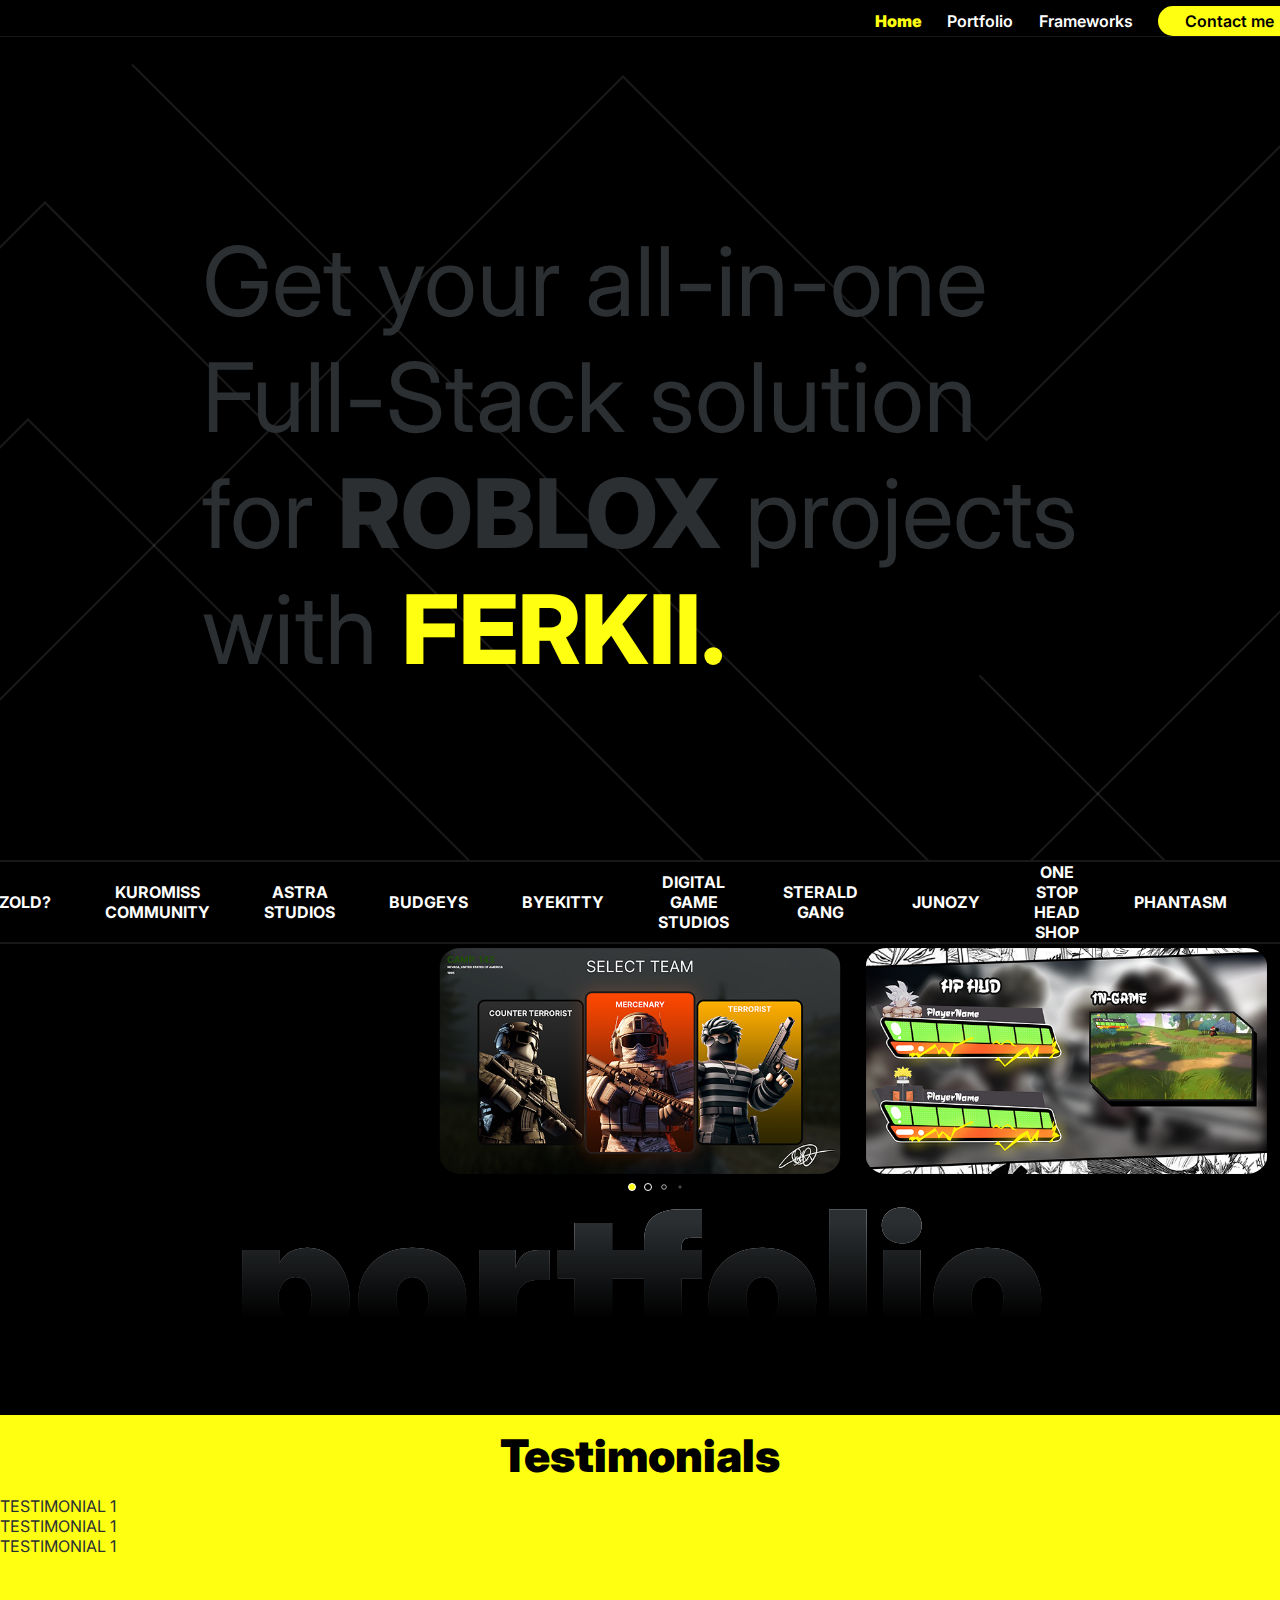
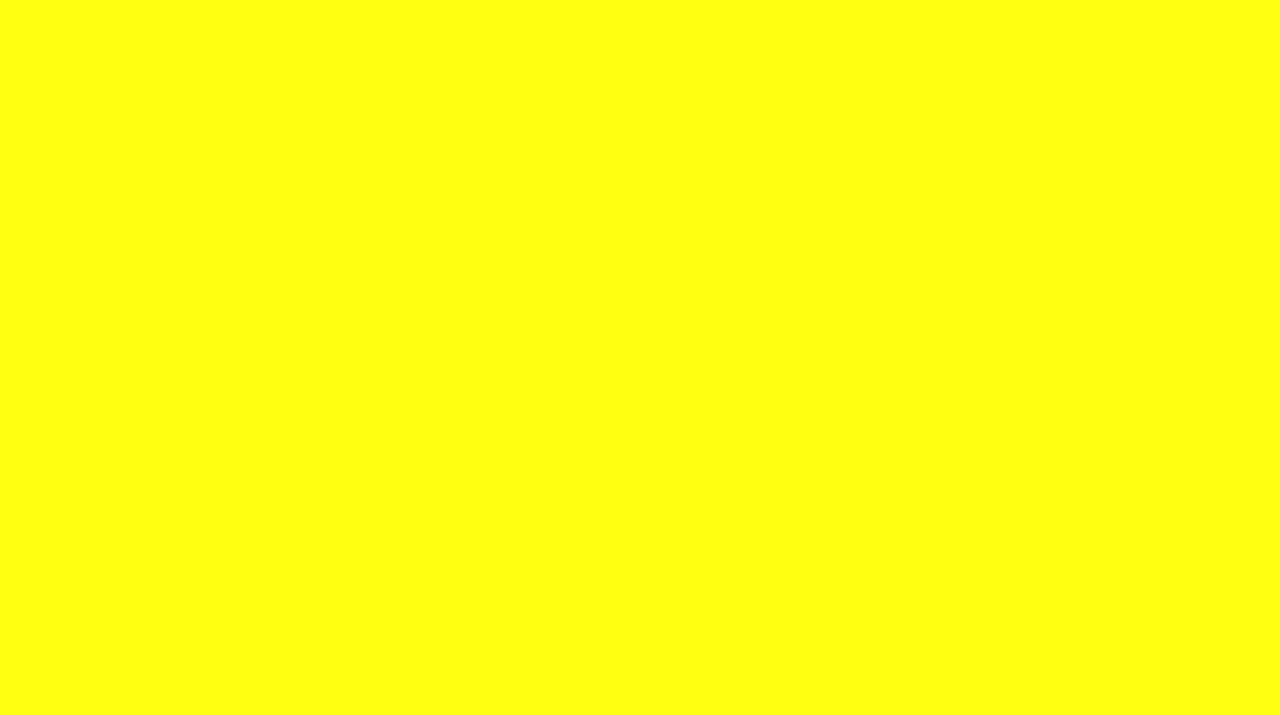
<file: index.html>
<!DOCTYPE html>
<html lang="en">
<head>
    <meta charset="UTF-8">
    <meta name="viewport" content="width=device-width, initial-scale=1.0">
    <meta http-equiv='cache-control' content='no-cache'> 
    <meta http-equiv='expires' content='0'> 
    <meta http-equiv='pragma' content='no-cache'>
    <title>Ferkii</title>
    <link rel="stylesheet" href="./src/Styles/style.css">
    <link rel="icon" href="./src/images/Logo-Alt.png" type="image/x-icon">
    <link rel="stylesheet" href="src/Styles/swiper-bundle.min.css"/>
    <script src="src/js/swiper-bundle.min.js"></script>
</head>
<body>
  
    <section class="nav-bar">
        <img class="Nav-Logo" src="./src/images/Logo.png" alt="">
        <p class="Nav-Home">Home</p>
        <a class="Nav-Portfolio" href="./portfolio">Portfolio</a>
        <p class="Nav-Frameworks">Frameworks</p>
        <p class="Nav-Contact">Contact me</p>
    </section>

    <section class="Home_Section">
        <h1 class="HomeIntroduction">Get your all-in-one Full-Stack solution for <span class="Rbx"">ROBLOX</span> projects with <span class="Frk">FERKII.</span></h1>
            <img class="FerkiiImg" src="./src/images/Ferkii_Pose1.png">
            <div class="HomeFerkiiBg"></div>
    </section>

    <div class="Developers">Worked with Developers as. <span class="Yellow">You are in <span class="Frk">GOOD</span> hands</span> </div>
    <section class="Brands_Section">
        <div class="Brand">ZOLD?</div>
        <div class="Brand">KUROMISS COMMUNITY</div>
        <div class="Brand">ASTRA STUDIOS</div>
        <div class="Brand">BUDGEYS</div>
        <div class="Brand">BYEKITTY</div>
        <div class="Brand">DIGITAL GAME STUDIOS</div>
        <div class="Brand">STERALD GANG</div>
        <div class="Brand">JUNOZY</div>
        <div class="Brand">ONE STOP HEAD SHOP</div>
        <div class="Brand">PHANTASM</div>
    </section>

    <section class="Portfolio_Section">
        <!-- Slider main container -->
<div class="swiper">
    <!-- Additional required wrapper -->
    <div class="swiper-wrapper">
      <!-- Slides -->
      <div class="swiper-slide">
        <img class="Pslider" src="./src/images/PortfolioPreview/Player SelectionC@0,33x.png" alt="">
      </div>
      <div class="swiper-slide">
        <img class="Pslider" src="./src/images/PortfolioPreview/HP HUDC@0,33x.png" alt="">
      </div>
      <div class="swiper-slide">
        <img class="Pslider" src="./src/images/PortfolioPreview/Start screenC@0,33x.png" alt="">
      </div>
      <div class="swiper-slide">
        <img class="Pslider" src="./src/images/PortfolioPreview/LobbyC@0,33x.png" alt="">
      </div>
      <div class="swiper-slide">
        <img class="Pslider" src="./src/images/PortfolioPreview/ComponentsC@0,33x.png" alt="">
      </div>
      <div class="swiper-slide">
        <img class="Pslider" src="./src/images/PortfolioPreview/LovelyHeadC3@0,33x.png" alt="">
      </div>
      <div class="swiper-slide">
        <img class="Pslider" src="./src/images/PortfolioPreview/Pets1@0,33x.png" alt="">
      </div>
      <div class="swiper-slide">
        <img class="Pslider" src="./src/images/PortfolioPreview/Pets2@0,33x.png" alt="">
      </div>
      <div class="swiper-slide">
        <img class="Pslider" src="./src/images/PortfolioPreview/Pets3@0,33x.png" alt="">
      </div>
      <div class="swiper-slide">
        <img class="Pslider" src="./src/images/PortfolioPreview/Pets4@0,33x.png" alt="">
      </div>
      <div class="swiper-slide">
        <img class="Pslider" src="./src/images/PortfolioPreview/ThumnailKaiden.png" alt="">
      </div>
      <div class="swiper-slide">
        <img class="Pslider" src="./src/images/PortfolioPreview/ThumbnailKaiden2.png" alt="">
      </div>
      <div class="swiper-slide">
        <img class="Pslider" src="./src/images/PortfolioPreview/P2.png" alt="">
      </div>
      <div class="swiper-slide">
        <img class="Pslider" src="./src/images/PortfolioPreview/FPSConcept1.png" alt="">
      </div>
      <div class="swiper-slide">
        <img class="Pslider" src="./src/images/PortfolioPreview/FPSConcept2.png" alt="">
      </div>
      ...
    </div>
    <!-- If we need pagination -->
    <div class="swiper-pagination"></div>
  
    <!-- If we need navigation buttons -->
    <div class="swiper-button-prev"></div>
    <div class="swiper-button-next"></div>
  
    <!-- If we need scrollbar -->
    <div class="swiper-scrollbar"></div>
  </div>
        <a class="Portfolio_btn" href="./portfolio" >portfolio</a>
    </section>

    <section class="plans">
            <div class="PlansDiv1">
                <div class="Pd1T">48h</div>
                <h3 class="Pd1h3">Lightning speed delivery</h3>
                <div class="Pd1p">Make your request, and you'll have it done fast as possible in the workings days.</div>
            </div>
            <div class="PlansDiv2">
                <div class="Pd2T">Unlimited Revisions</div>
                <h3 class="Pd2h3">Review designs, Scripts or 3D Models and ask for revisions</h3>
                <div class="Pd2p">Request for revisions for your commission and we will work on
                    them one at a time until you are 100% satisfied. (Only applicable to long-term projects)</div>
            </div>
            <div class="PlansDiv3">
                <div class="Pd3T">Offerts</div>
                <h3 class="Pd3h3">Get commissioned at a
                    fraction of the cost</h3>
                <div class="Pd3p">Say goodbye to costly traditional freelancers.
                    Get all your commission needs covered for a
                    good price.</div>
                <div class="Card">
                    <div class="CI"><img src="./src/images/Logo.png" alt=""></div>
                    <div class="CA">$80</div>
                    <div class="CB">$130</div>
                </div>
            </div>
            <div class="PlansDiv4">
                <div class="Pd3T">Contact</div>
                <h3 class="Pd3h3">Connect directly with
                    with me</h3>
                <div class="Pd3p">Forget intermediaries, you and your
                    team will directly collaborate with
                    me to get progress updates quickly.</div>
                <div class="Chatbox">
                    <div class="Chat1">Morning, Ferkii. are you able to make ugc
                        that is related to my game?</div>
                        <p class="C1T">3m Ago</p>
                    <div class="Chat2">Good morning!. Yes, sure. Can you explain me
                        exactly what do you need?</div>
                        <p class="C2T">now</p>
                </div>
            </div>            
    </section>

    <section class="Testimonials_Section" id="Testimonials">
        <h3 class="TestimonalHeader">Testimonials</h3>
        <img class="Quote1" src="./src/images/Quote.png" alt="">
        <img class="Quote2" src="./src/images/Quote.png" alt="">
        <img class="Quote3" src="./src/images/Quote.png" alt="">
        <svg class="ProfileImg1" width="48" height="48" viewBox="0 0 1000 1000" xmlns="http://www.w3.org/2000/svg"><path d="M 500 0C 224 0 0 224 0 500C 0 776 224 1000 500 1000C 776 1000 1000 776 1000 500C 1000 224 776 0 500 0C 500 0 500 0 500 0 M 503 104C 639 105 749 216 749 352C 749 489 638 600 501 600C 364 600 253 489 253 352C 253 215 364 104 501 104C 502 104 502 104 503 104C 503 104 503 104 503 104M 303 352C 303 461 392 550 501 550C 610 550 699 461 699 352C 699 243 610 154 501 154C 392 154 303 243 303 352C 303 352 303 352 303 352M 354 600C 355 600 357 601 358 601C 454 626 451 624 501 624C 550 624 549 626 648 601C 650 600 652 600 654 600C 707 600 747 605 779 624C 811 643 833 673 853 714C 858 722 857 732 851 740C 752 879 614 927 500 925C 359 926 223 853 152 744C 147 736 147 727 151 719C 171 678 192 647 224 627C 256 607 295 600 347 600C 348 600 348 600 349 600C 349 600 349 600 349 600C 350 600 352 600 354 600C 354 600 354 600 354 600M 501 674C 452 674 443 674 347 650C 300 650 271 657 251 669C 232 681 218 699 202 728C 265 815 382 876 500 875C 500 875 500 875 500 875C 597 877 712 839 801 723C 786 694 772 678 754 667C 734 656 705 650 657 650C 561 674 549 674 501 674C 501 674 501 674 501 674"/></svg>
        <p class="user">Thegamedevy</p>
        <p class="Coment">Very much worth the money!</p>
        <p class="Stars">5.0⭐ 08/05/2024</p>        
        <svg class="ProfileImg2" width="48" height="48" viewBox="0 0 1000 1000" xmlns="http://www.w3.org/2000/svg"><path d="M 500 0C 224 0 0 224 0 500C 0 776 224 1000 500 1000C 776 1000 1000 776 1000 500C 1000 224 776 0 500 0C 500 0 500 0 500 0 M 503 104C 639 105 749 216 749 352C 749 489 638 600 501 600C 364 600 253 489 253 352C 253 215 364 104 501 104C 502 104 502 104 503 104C 503 104 503 104 503 104M 303 352C 303 461 392 550 501 550C 610 550 699 461 699 352C 699 243 610 154 501 154C 392 154 303 243 303 352C 303 352 303 352 303 352M 354 600C 355 600 357 601 358 601C 454 626 451 624 501 624C 550 624 549 626 648 601C 650 600 652 600 654 600C 707 600 747 605 779 624C 811 643 833 673 853 714C 858 722 857 732 851 740C 752 879 614 927 500 925C 359 926 223 853 152 744C 147 736 147 727 151 719C 171 678 192 647 224 627C 256 607 295 600 347 600C 348 600 348 600 349 600C 349 600 349 600 349 600C 350 600 352 600 354 600C 354 600 354 600 354 600M 501 674C 452 674 443 674 347 650C 300 650 271 657 251 669C 232 681 218 699 202 728C 265 815 382 876 500 875C 500 875 500 875 500 875C 597 877 712 839 801 723C 786 694 772 678 754 667C 734 656 705 650 657 650C 561 674 549 674 501 674C 501 674 501 674 501 674"/></svg>
        <p class="user2">NotBudge</p>
        <p class="Coment2">Thanks you so much! I will use again soon for more pants and shirts if this goes well.</p>
        <p class="Stars2">5.0⭐ 08/15/2024</p>
        <svg class="ProfileImg3" width="48" height="48" viewBox="0 0 1000 1000" xmlns="http://www.w3.org/2000/svg"><path d="M 500 0C 224 0 0 224 0 500C 0 776 224 1000 500 1000C 776 1000 1000 776 1000 500C 1000 224 776 0 500 0C 500 0 500 0 500 0 M 503 104C 639 105 749 216 749 352C 749 489 638 600 501 600C 364 600 253 489 253 352C 253 215 364 104 501 104C 502 104 502 104 503 104C 503 104 503 104 503 104M 303 352C 303 461 392 550 501 550C 610 550 699 461 699 352C 699 243 610 154 501 154C 392 154 303 243 303 352C 303 352 303 352 303 352M 354 600C 355 600 357 601 358 601C 454 626 451 624 501 624C 550 624 549 626 648 601C 650 600 652 600 654 600C 707 600 747 605 779 624C 811 643 833 673 853 714C 858 722 857 732 851 740C 752 879 614 927 500 925C 359 926 223 853 152 744C 147 736 147 727 151 719C 171 678 192 647 224 627C 256 607 295 600 347 600C 348 600 348 600 349 600C 349 600 349 600 349 600C 350 600 352 600 354 600C 354 600 354 600 354 600M 501 674C 452 674 443 674 347 650C 300 650 271 657 251 669C 232 681 218 699 202 728C 265 815 382 876 500 875C 500 875 500 875 500 875C 597 877 712 839 801 723C 786 694 772 678 754 667C 734 656 705 650 657 650C 561 674 549 674 501 674C 501 674 501 674 501 674"/></svg>
        <p class="user3">StarPixelStudioz</p>
        <p class="Coment3">Fantastic! These are seriously amazing! Thank you so much! I'm looking through the files now.  I appreciate the note about the modifiable textures .psd files as well. I'll be in touch!.</p>
        <p class="Stars3">5.0⭐ 08/26/2024</p>
    </section>

    <section class="Testimonials_Mobile">
      <h3 class="TestimonalHeader">Testimonials</h3>
      <div class="Testiomnial1mbl">TESTIMONIAL 1</div>
      <div class="Testiomnial1mbl">TESTIMONIAL 1</div>
      <div class="Testiomnial1mbl">TESTIMONIAL 1</div>
    </section>

    <script src="./src/js/swiper.js"></script>
</body>
</html>
</file>
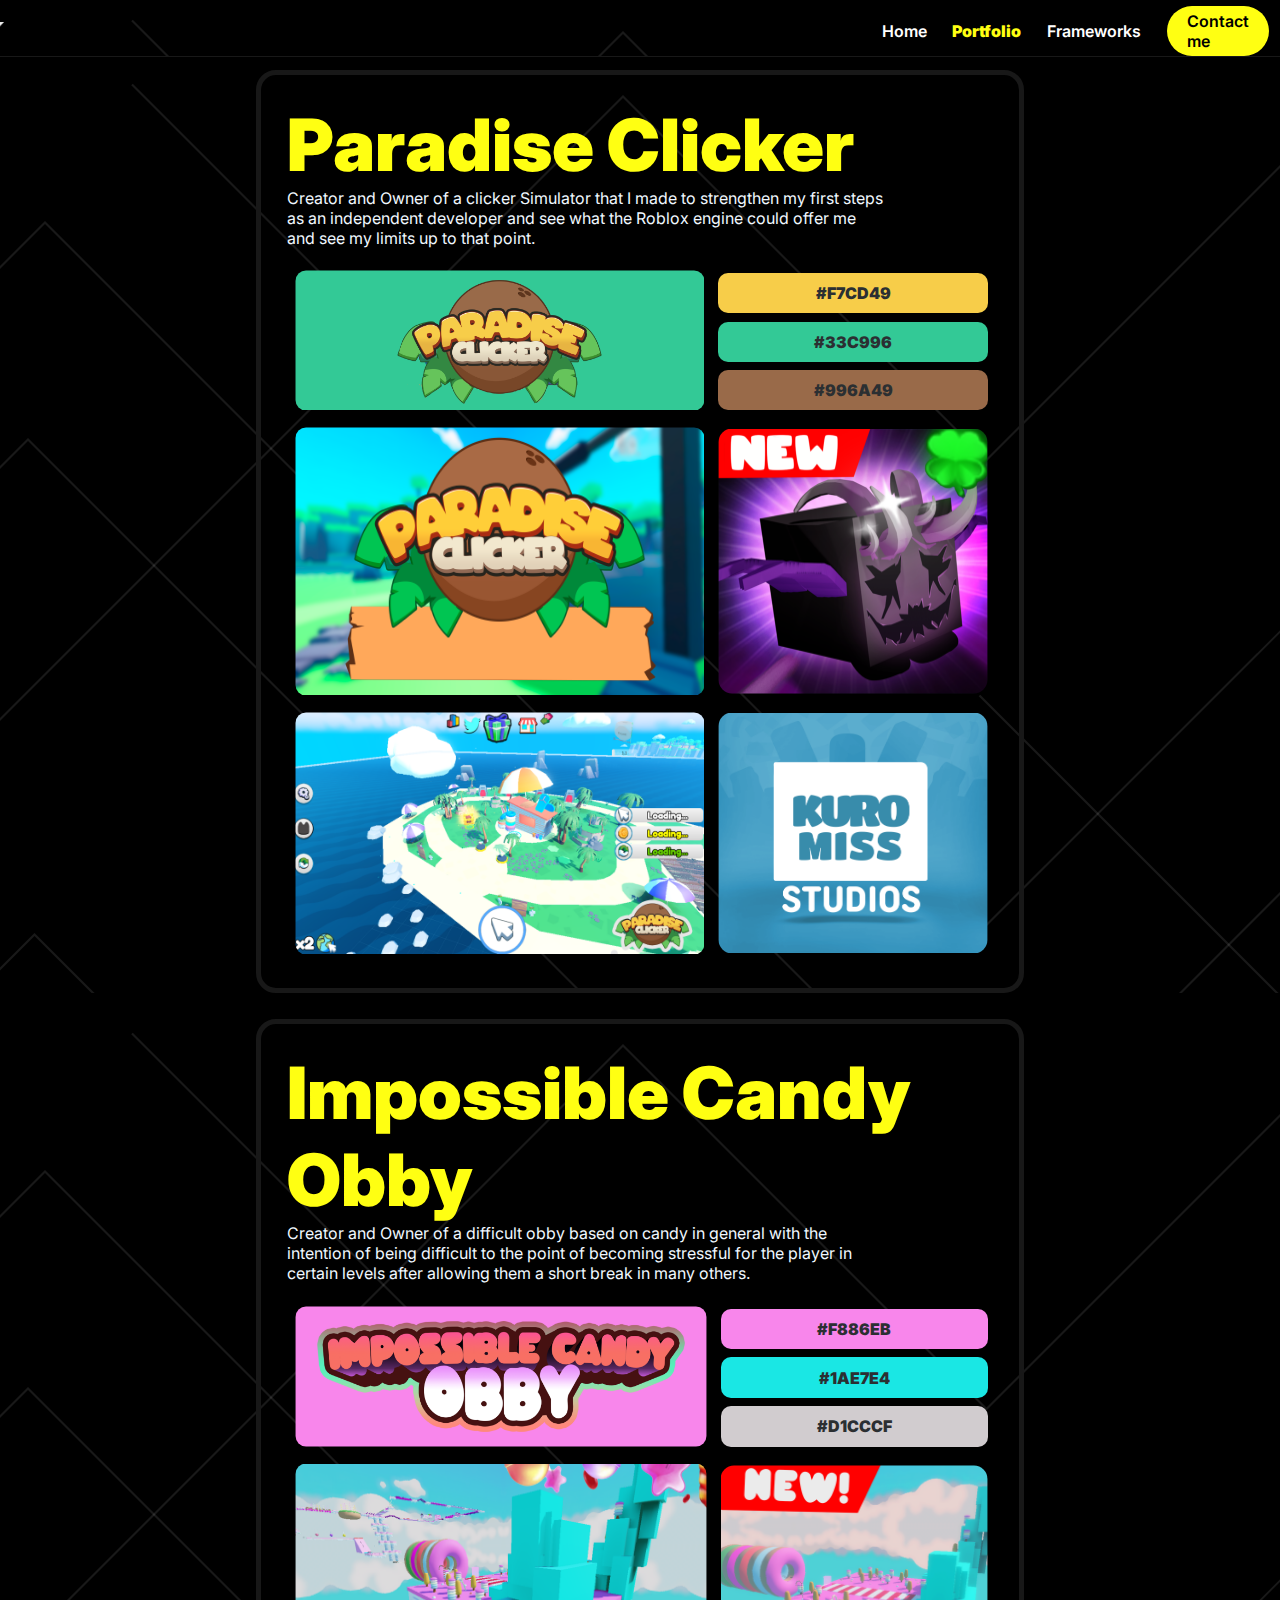
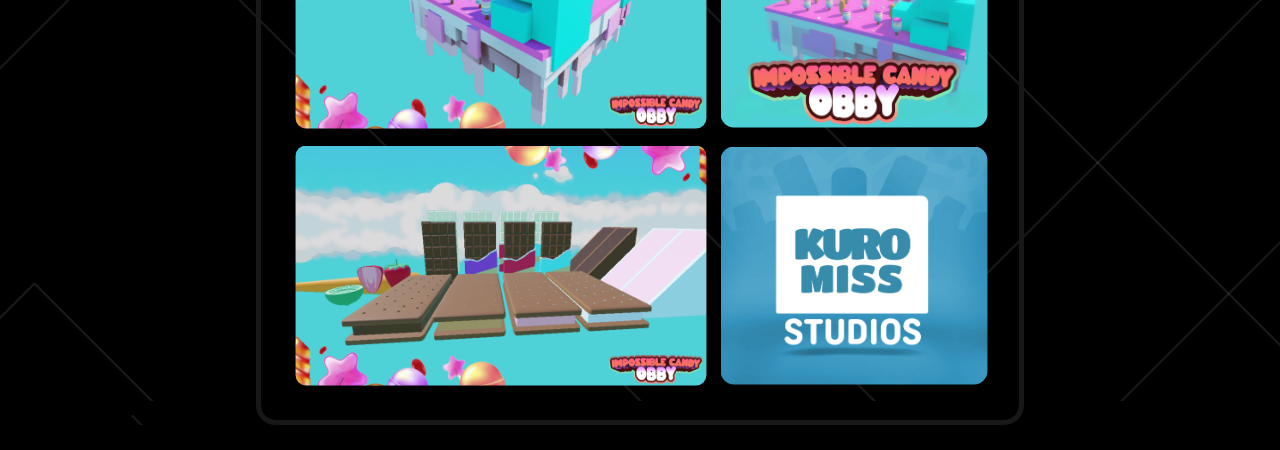
<file: portfolio.html>
<!DOCTYPE html>
<html lang="en">
<head>
    <meta charset="UTF-8">
    <meta name="viewport" content="width=device-width, initial-scale=1.0">
    <meta http-equiv='cache-control' content='no-cache'> 
    <meta http-equiv='expires' content='0'> 
    <meta http-equiv='pragma' content='no-cache'>
    <title>Ferkii</title>
    <link rel="stylesheet" href="./src/Styles/PorfolioStyle.css">
    <link rel="icon" href="./src/images/Logo-Alt.png" type="image/x-icon">
    <link rel="stylesheet" href="./src/Styles/swiper-bundle.min.css"/>
    <script src="src/js/swiper-bundle.min.js"></script>
</head>
<body>
    <section class="nav-bar">
        <img class="Nav-Logo" src="./src/images/Logo.png" alt="">
        <a class="Nav-Home" href="./" >Home</a>
        <p class="Nav-Portfolio">Portfolio</p>
        <p class="Nav-Frameworks">Frameworks</p>
        <p class="Nav-Contact">Contact me</p>
    </section>

    <section class="Kuromiss Clicker">
        <div class="PContainer">
            <div class="ProjectTittle">Paradise Clicker</div>
            <div class="ProjectDesc">Creator and Owner of a clicker Simulator that I made to strengthen my first steps as an independent developer and see what the Roblox engine could offer me and see my limits up to that point.</div>
            <div class="Project">
                <img class="PreviewLogo" src="./src/images/Portfolio/Kuromiss Clicker/PreviewLogo.png" alt="">
                <div class="ColorsContainer">
                    <div class="Color1-2"><p>#F7CD49</p></div>
                    <div class="Color2-2"><p>#33C996</p></div>
                    <div class="Color3-2"><p>#996A49</p></div>
                </div>
                <img class="GameIcon" src="./src/images/Portfolio/Kuromiss Clicker/Icon.png">
                <img class="Stock2" src="./src/images/Portfolio/Kuromiss Clicker/Stock1.png" alt="">
                <img class="Stock1" src="./src/images/Portfolio/Kuromiss Clicker/splash.png" alt="">
                <img class="Group" src="./src/images/Portfolio/Impossible Obby/Group.png">
            </div>
        </div>
    </section>

    <section class="Impossible-Obby">
        <div class="PContainer">
            <div class="ProjectTittle">Impossible Candy Obby</div>
            <div class="ProjectDesc">Creator and Owner of a difficult obby based on candy in general with the intention of being difficult to the point of becoming stressful for the player in certain levels after allowing them a short break in many others.</div>
            <div class="Project">
                <img class="PreviewLogo" src="./src/images/Portfolio/Impossible Obby/PreviewLogo.png" alt="">
                <div class="ColorsContainer">
                    <div class="Color1"><p>#F886EB</p></div>
                    <div class="Color2"><p>#1AE7E4</p></div>
                    <div class="Color3"><p>#D1CCCF</p></div>
                </div>
                <img class="GameIcon" src="./src/images/Portfolio/Impossible Obby/Icon.png">
                <img class="Stock2" src="./src/images/Portfolio/Impossible Obby/Stock1.png" alt="StockImage1">
                <img class="Stock1" src="./src/images/Portfolio/Impossible Obby/Stock2.png" alt="">
                <img class="Group" src="./src/images/Portfolio/Impossible Obby/Group.png">
            </div>
        </div>
    </section>
</body>
</html>
</file>
<file: src/Styles/style.css>
@import url('https://fonts.googleapis.com/css2?family=Inter:ital,opsz,wght@0,14..32,100..900;1,14..32,100..900&display=swap');

*{
    margin: 0;
    padding: 0;
    box-sizing: border-box;
    font-family: "Inter", sans-serif;
    color:#2b2f32;
}

body{
    background-color: #000000;
}

section{
    min-height: 100vh;
    display: flex;
    justify-content: center;
    align-items: center;
}

span{
    font-weight: 800;
}


/*HOME STYLES*/
.Home_Section{
    min-height: 90vh;
    display: grid;
    grid-template-columns: 1fr;
    grid-template-rows: 2fr;
    place-items: center;
    background-image: url('../images/Bg.png');
}

.HomeIntroduction{
    grid-area: 1 / 1;
    font-size: 6rem;
    font-weight: 400;
    margin-left: 1vh;
    max-width: 15ch;
    color: #2b2f32;
}

.FerkiiImg {
    width: 70vh;
    grid-area: 1 / 2;
    z-index: 2;
    margin-right: 6vh;
}



.HomeFerkiiBg{
    background-color: #ffff12;
    grid-area: 1 / 2;
    width: 40vh;
    height: 50vh;
    border-radius: 45%;
}

.Rbx{
    color: #2b2f32;
}

.Frk{
    color: #ffff12;
}

/* BRAND STYLES*/
.Developers{
    margin-left: 12vh;
    color: white;
    font-weight: 400;
    display: flex;
    overflow: hidden;
}

.Yellow{
    color: #ffff12;
    font-weight: 400;
}

.Brands_Section{
    min-width: 100%;
    min-height: 7vh;
    border-top: 2px solid #181818;
    border-bottom: 2px solid #181818;
    align-content: center;
    display: flex;
}
.Brand{
padding-right: 6vh;
text-align: center;
max-width: 100%;
max-height: 50%;
display: flex;
color: white;
font-weight: 700;
}



/* PORTFOLIO STYLES */
.Portfolio_Section{
    min-height: 25vh;
    max-height: 70vh;
    display: grid;
    grid-template-columns: 2fr;
    grid-template-rows: 1fr;
    place-items: center;
    overflow: hidden;
}

.swiper {
    width: 100%;
    height: 100%;
    justify-content: center
}


.swiper-pagination > .swiper-pagination-bullet {
    opacity: 1;
    border: white solid 1px;
    background-color: transparent;
}
.swiper-pagination > .swiper-pagination-bullet-active {
    background-color: #ffff12;
}
.Pslider {
    width: 100%;
    margin-top: 1%;
    margin-bottom: 5%;
    margin-left: 100%;
    padding-left: 3%;
    padding-right: 3%;
    border-radius: 8%;
}


.Portfolio_btn {
    margin-top: -4vh;
    grid-area: 2 / 1;
    font-weight: 900;
    font-size: 15vw;
    -webkit-mask-image: linear-gradient(black, transparent);
    mask-image: linear-gradient(black 25%, transparent 67% );
    text-shadow: rgb(255, 255, 255) 0 0;
}

.Portfolio_btn:hover {
    color: #ffff12;
    box-shadow: rgb(255, 238, 0) 0px 0px 27px 0px;
    transition: all 0.3s ease-in-out 100ms;
}

/* PLANS STYLES */
.plans{
display: grid;
grid-template-columns: repeat(11, 1fr);
grid-template-rows: repeat(8, 1fr);
gap: 2%;
margin: 3%;
min-height: 70vh;
}

.PlansDiv1 {
    grid-column: span 3 / span 3;
    grid-row: span 4 / span 4;
    border: 4px solid #2b2f32;
    height: 90%;
    border-radius: 40px;
    display: block;
    transition: all 0.2s ease-in-out 80ms;
}

.PlansDiv1:hover{
    border: 4px solid #ffff12;
    box-shadow: rgb(255, 238, 0) 0px 0px 27px 0px;
}

.Pd1T{
    color: #ffff12;
    text-align: center;
    margin-top: 10%;
    font-weight: 900;
    display: block;
    font-size: 6vw
}

.Pd1h3{
    color: white;
    text-align: center;
    font-size: 1vw;
    font-weight: 900;
}

.Pd1p{
    color: #cccccc;
    font-size: 1vw;
    text-align: center;
    margin: 10%;
    margin-top: 1%;
}

.PlansDiv2 {
    grid-column: span 8 / span 8;
    grid-row: span 4 / span 4;
    grid-column-start: 4;
    border: 4px solid #2b2f32;
    height: 90%;
    border-radius: 40px;
    transition: all 0.2s ease-in-out 80ms;
}

.PlansDiv2:hover{
    border: 4px solid #ffff12;
    box-shadow: rgb(255, 238, 0) 0px 0px 27px 0px;
}

.Pd2T{
    color: #ffff12;
    text-align: justify;
    margin-top: 4%;
    font-weight: 900;
    display: block;
    font-size: 6vw;
    margin-left: 3%;
}

.Pd2h3{
    color: white;
    text-align: justify;
    font-size: 1vw;
    font-weight: 900;
    margin-left: 3%;
}

.Pd2p{
    color: #cccccc;
    font-size: 1vw;
    text-align: justify;
    margin: 10%;
    margin-top: 1%;
    margin-left: 3%;
}

.PlansDiv3 {
    grid-column: span 5 / span 5;
    grid-row: span 4 / span 4;
    grid-row-start: 5;
    border: 4px solid #2b2f32;
    height: 90%;
    border-radius: 40px;
    transition: all 0.2s ease-in-out 80ms;
    overflow: hidden;
}

.PlansDiv3:hover{
    border: 4px solid #ffff12;
    box-shadow: rgb(255, 238, 0) 0px 0px 27px 0px;
}

.Pd3T{
    color: #ffff12;
    text-align: justify;
    margin-top: 4%;
    font-weight: 900;
    display: block;
    font-size: 6vw;
    margin-left: 3%;
}

.Pd3h3{
    color: white;
    text-align: justify;
    font-size: 1vw;
    font-weight: 900;
    margin-left: 3%;
}

.Pd3p{
    color: #cccccc;
    font-size: 1vw;
    margin: 10%;
    margin-top: 1%;
    margin-left: 3%;
    max-width: 35ch;
}

.Card{
    margin-left: 57%;
    background: rgb(2,2,1);
    background: linear-gradient(45deg, rgba(2,2,1,1) 0%, rgba(10,10,9,1) 51%, rgba(2,2,1,1) 100%);
    height: 100%;
    width: 40%;
    margin-top: -30%;
    border-radius: 30px;
    align-items: center;
    place-items: center;
    transition: all 0.2s ease-in-out 80ms;
}

.PlansDiv3:hover > .Card{
    margin-top: -37%;
    box-shadow: rgba(219, 219, 219, 0.16) 0px 10px 20px 5px, rgba(0, 0, 0, 0.06) 0px 0px 0px 1px;
}

.CI{
    padding-top: 10%;
    margin-left: 85%;
    opacity: 70%;
}
.CA{
    color: #ffff12;
    padding-top: 5%;
    margin-left: 8%;
    font-size: 1.3vw;
    font-weight: 900;
    display: inline;
}
.CB{
    color: white;
    opacity: 50%;
    padding-top: 5%;
    margin-left: 2%;
    font-size: 1.3vw;
    font-weight: 400;
    display: inline;
    text-decoration: line-through;
}

.PlansDiv4 {
    grid-column: span 6 / span 6;
    grid-row: span 4 / span 4;
    grid-column-start: 6;
    grid-row-start: 5;
    border: 4px solid #2b2f32;
    height: 90%;
    border-radius: 40px;
    transition: all 0.2s ease-in-out 80ms;
    overflow: hidden;
}

.PlansDiv4:hover{
    border: 4px solid #ffff12;
    box-shadow: rgb(255, 238, 0) 0px 0px 27px 0px;
}

.Chatbox {
    margin-left: 53%;
    height: 78%;
    width: 45%;
    margin-top: -40%;
    align-items: center;
    place-items: center;
    padding: 30px;
}

.Chat1 {
    padding: 10px;
    margin-bottom: 12%;
    margin-left: 30%;
    font-size: 1vw;
    border-radius: 20px;
    border: 4px solid #2b2f32;
    width: 75%;
    transition: all 0.2s ease-in-out 80ms;
}

.C1T{
    margin-top: -10%;
    margin-bottom: 5%;
    margin-left: 82%;
    font-weight: 600;
    transition: all 0.2s ease-in-out 80ms;
}

.Chat2 {
    padding: 10px;
    font-size: 1vw;
    border-radius: 20px;
    border: 4px solid #2b2f32;
    width: 75%;
    transition: all 0.2s ease-in-out 80ms;
}

.C2T{
    margin-top: 2%;
    margin-bottom: 3%;
    margin-left: 5%;
    font-weight: 600;
    transition: all 0.2s ease-in-out 80ms;
}

.PlansDiv4:hover > .Chatbox > .Chat1{
    border: 4px solid #ffffff;
    background-color: #ffffff;
    color: #000000;
    font-weight: 600;
    opacity: 70%;
}

.PlansDiv4:hover > .Chatbox > .C1T{
    color: #ffffff;
}

.PlansDiv4:hover > .Chatbox > .Chat2{
    border: 4px solid #ffffff;
    background-color: #ffffff;
    color: #000000;
    font-weight: 600;
    opacity: 70%;
}

.PlansDiv4:hover > .Chatbox > .C2T{
    color: #ffffff;
}

/* TESTIMONIAL STYLES*/
.Testimonials_Section{
background-color: #ffff12;
min-height: 50vh;
display: grid;
grid-template-columns: 2;
grid-template-rows: 3;
overflow: hidden;
}

.TestimonalHeader {
    font-weight: 900;
    font-size: 5vh;
    padding: 1%;
    color: #000000;
    text-align: center;
    grid-area: 1/2;
    display: flexbox;
}

.Quote1{
    grid-area: 2/1;
    margin: 10px;
}

.ProfileImg1{
    filter: brightness(0) saturate(100%) invert(96%) sepia(96%) saturate(0%) hue-rotate(49deg) brightness(106%) contrast(106%);
    grid-area: 2/1;
    margin-left: 10%;
    margin-top: -10%;
}

.user{
    grid-area: 2/1;
    margin-left: 22%;
    color: #ffffff;
    font-weight: 600;
    margin-top: -10%;
    font-size: larger;
}

.Coment{
    grid-area: 2/1;
    margin-left: 10%;
    color: #ffffff;
    font-weight: 300;
    margin-top: 20%;
    font-size: medium;
}

.Stars{
    grid-area: 2/1;
    margin-left: 22%;
    color: #ffffff;
    font-weight: 100;
}

.ProfileImg2{
    filter: brightness(0) saturate(100%) invert(96%) sepia(96%) saturate(0%) hue-rotate(49deg) brightness(106%) contrast(106%);
    grid-area: 2/2;
    margin-left: 10%;
    margin-top: -10%;
}

.user2{
    grid-area: 2/2;
    margin-left: 22%;
    color: #ffffff;
    font-weight: 600;
    margin-top: -10%;
    font-size: larger;
}

.Coment2{
    grid-area: 2/2;
    margin-left: 10%;
    color: #ffffff;
    font-weight: 300;
    margin-top: 20%;
    font-size: medium;
    width: 40ch;
}

.Stars2{
    grid-area: 2/2;
    margin-left: 22%;
    color: #ffffff;
    font-weight: 100;
}

.Quote2{
    grid-area: 2/2;
    margin: 10px;
}
.Quote3{
    grid-area: 2/3;
    margin: 10px;
}

.ProfileImg3{
    filter: brightness(0) saturate(100%) invert(96%) sepia(96%) saturate(0%) hue-rotate(49deg) brightness(106%) contrast(106%);
    grid-area: 2/3;
    margin-left: 10%;
    margin-top: -10%;
}

.user3{
    grid-area: 2/3;
    margin-left: 22%;
    color: #ffffff;
    font-weight: 600;
    margin-top: -10%;
    font-size: larger;
}

.Coment3{
    grid-area: 2/3;
    margin-left: 10%;
    color: #ffffff;
    font-weight: 300;
    margin-top: 27%;
    font-size: medium;
    width: 40ch;
}

.Stars3{
    grid-area: 2/3;
    margin-left: 22%;
    color: #ffffff;
    font-weight: 100;
}

.nav-bar{
    margin-top: 0.5%;
    margin-bottom: 1%;
    min-height: 6%;
    display: grid;
    grid-template-columns: 1;
    grid-template-rows: 10;
    border-bottom: #181818 solid 1px;
}

.Nav-Logo{
    grid-area: 1/1;
    margin-right: 70vw;
    width: 2%;
}

.Nav-Home{
    color:#ffff12;
    grid-area: 1/7;
    margin-right: 2vw;
    font-weight: 900;
    text-decoration: none;
}

.Nav-Portfolio{
    color: #ffffff;
    grid-area: 1/8;
    margin-right: 2vw;
    font-weight: 600;
    text-decoration: none;
    
}

.Nav-Frameworks{
    color: #ffffff;
    grid-area: 1/9;
    margin-right: 2vw;
    font-weight: 600;
    text-decoration: none;
}

.Nav-Contact{
    color: #000000;
    grid-area: 1/10;
    background-color: #ffff12;
    text-align: center;
    padding: 5px;
    padding-right: 20px;
    padding-left: 20px;
    border-radius: 30px;
    font-weight: 600;
    text-decoration: none;
    min-width: 13ch;
}
.Testimonials_Mobile{
    display: none;
}

@media only screen and (max-width: 1441px) {
    .FerkiiImg{
        display: none;
    }
    .HomeFerkiiBg{
        display: none;
    }
    .Developers{
        display: none;
    }
    .plans{
        display: inline;
    }
    .PlansDiv1{
        display: none;
    }
    .PlansDiv2{
    display: none;
    }
    .PlansDiv3{
    display: none;
    }
    .Card{
        display: none;
    }
    .Chatbox{
        display: none;
    }
    .PlansDiv4{
    display: none;
    }
    .Testimonials_Section{
        display: none;
    }
    .Testimonials_Mobile{
        display: block;
        background-color: #ffff12;
    }
}

@media only screen and (max-width: 601px) {

    .HomeIntroduction{
        font-size: 300%;
    }
    .Home_Section{
        min-height: 50vh;
    }
    .nav-bar{
        display: none;
    }
    .Brands_Section{
        display: none;
    }
    .Developers{
        display: none;
    }
    .Testimonials_Section{
        display: none;
    }
}
@media only screen and (max-width: 500px) {
    .swiper-pagination{
        padding-bottom: 5%;
    }
    }
</file>
<file: src/Styles/PorfolioStyle.css>
@import url('https://fonts.googleapis.com/css2?family=Inter:ital,opsz,wght@0,14..32,100..900;1,14..32,100..900&display=swap');

*{
    margin: 0;
    padding: 0;
    box-sizing: border-box;
    font-family: "Inter", sans-serif;
    color:#2b2f32;
}

body{
    background-color: #000000;
}
section{
    min-height: 100vh;
    display: flex;
    justify-content: center;
    align-items: center;
    background-image: url('../images/Bg.png');
    margin-bottom: 2%;
}

span{
    font-weight: 800;
}
.nav-bar{
    margin-top: 0.5%;
    margin-bottom: 1%;
    min-height: 6%;
    display: grid;
    grid-template-columns: 1;
    grid-template-rows: 10;
    border-bottom: #181818 solid 1px;
}

.Nav-Logo{
    grid-area: 1/1;
    margin-right: 70vw;
    width: 2%;
}

.Nav-Home{
    color: #ffffff;
    grid-area: 1/7;
    margin-right: 2vw;
    font-weight: 600;
    text-decoration: none;
}

.Nav-Portfolio{
    color:#ffff12;
    grid-area: 1/8;
    margin-right: 2vw;
    font-weight: 900;
    text-decoration: none;
}

.Nav-Frameworks{
    color: #ffffff;
    grid-area: 1/9;
    margin-right: 2vw;
    font-weight: 600;
    text-decoration: none;
}

.Nav-Contact{
    color: #000000;
    grid-area: 1/10;
    margin-right: 2vw;
    background-color: #ffff12;
    padding: 5px;
    padding-right: 20px;
    padding-left: 20px;
    border-radius: 30px;
    font-weight: 600;
    text-decoration: none;
}
.Impossible-Obby{
    background-color: #000000;
}
.PContainer{
    border: #181818 solid 5px;
    border-radius: 20px;
    padding: 2%;
    height: auto;
    width: 60vw;
    padding-bottom: 2%;
}
.ProjectTittle{
    font-weight: 900;
    font-size: 8vh;
    color: #ffff12;
    text-align: left;
}
.ProjectDesc{
    color: aliceblue;
    max-width: 60ch;
    margin-bottom: 2%;
    text-align: left;
}
.Project {
    display: grid; 
    grid-auto-flow: column dense;
    gap: 0px 0px; 
    grid-template-areas: 
    "PreviewLogo PreviewLogo ColorsContainer"
    "Stock1 Stock1 GameIcon"
    "Stock2 Stock2 Stock3"; 
    width: 100%; 
    height: 60%;
}
.PreviewLogo{
    justify-self: center; 
    align-self: center; 
    grid-area: PreviewLogo; 
    padding: 2%;
    border-radius: 19px 19px 19px 19px;
    -webkit-border-radius: 19px 19px 19px 19px;
    -moz-border-radius: 19px 19px 19px 19px;
    width: 100%;
    height: 100%;
    padding: 2%;
}
.ColorsContainer{
    grid-area: ColorsContainer;
    grid-template-columns: 3;
    grid-row: 1;
    grid-area: ColorsContainer; 
    width: 100%;
    height: 100%;
    padding-bottom: 4%;
    padding-top: 4%;
    padding-left: 2%;
    padding-right: 2%;
}
.Color1{
    background: #f886eb;
    display: grid;
    border-radius: 10px 10px 10px 10px;
    -webkit-border-radius: 10px 10px 190x 10px;
    -moz-border-radius: 10px 10px 10px 10px;
    width: 100%;
    height: 30%;
    margin-bottom: 3%;
    font-weight: 900;
}

.Color1>p{
    text-align: center;
    margin: auto;
}
.Color2{
    background: #1ae7e4;
    display: grid;
    border-radius: 10px 10px 10px 10px;
    -webkit-border-radius: 10px 10px 190x 10px;
    -moz-border-radius: 10px 10px 10px 10px;
    width: 100%;
    height: 30%;
    margin-bottom: 3%;
    margin-top: 3%;
    font-weight: 900;
}
.Color2>p{
    text-align: center;
    margin: auto;
}
.Color3{
    background: #d1cccf;
    display: grid;
    border-radius: 10px 10px 10px 10px;
    -webkit-border-radius: 10px 10px 190x 10px;
    -moz-border-radius: 10px 10px 10px 10px;
    width: 100%;
    height: 30%;
    margin-bottom: 3%;
    margin-top: 3%;
    font-weight: 900;
}
.Color3>p{
    text-align: center;
    margin: auto;
}
.Stock1{
    border-radius: 19px 19px 19px 19px;
    -webkit-border-radius: 19px 19px 19px 19px;
    -moz-border-radius: 19px 19px 19px 19px;
    justify-self: center; 
    align-self: center; 
    grid-area: Stock1;
    width: 100%;
    height: 100%;
    padding: 2%;
}
.GameIcon {
    justify-self: center; 
    align-self: center; 
    grid-area: GameIcon; 
    width: 100%;
    height: 97%;
    border-radius: 19px 19px 19px 19px;
    -webkit-border-radius: 19px 19px 19px 19px;
    -moz-border-radius: 19px 19px 19px 19px;
    padding: 2%;
}
.Stock2 {
    justify-self: center; 
    align-self: center; 
    grid-area: Stock2; 
    width: 100%;
    height: 100%;
    border-radius: 19px 19px 19px 19px;
    -webkit-border-radius: 19px 19px 19px 19px;
    -moz-border-radius: 19px 19px 19px 19px;
    padding: 2%;
}
.Group {
    justify-self: center; 
    align-self: center; 
    grid-area: Stock3;
    width: 100%;
    height: 97%;
    border-radius: 19px 19px 19px 19px;
    -webkit-border-radius: 19px 19px 19px 19px;
    -moz-border-radius: 19px 19px 19px 19px;
    padding: 2%;
}

.Color1-2{
    background: #f7cd49;
    display: grid;
    border-radius: 10px 10px 10px 10px;
    -webkit-border-radius: 10px 10px 190x 10px;
    -moz-border-radius: 10px 10px 10px 10px;
    width: 100%;
    height: 30%;
    margin-bottom: 3%;
    font-weight: 900;
}

.Color1-2>p{
    text-align: center;
    margin: auto;
}
.Color2-2{
    background: #33c996;
    display: grid;
    border-radius: 10px 10px 10px 10px;
    -webkit-border-radius: 10px 10px 190x 10px;
    -moz-border-radius: 10px 10px 10px 10px;
    width: 100%;
    height: 30%;
    margin-bottom: 3%;
    margin-top: 3%;
    font-weight: 900;
}
.Color2-2>p{
    text-align: center;
    margin: auto;
}
.Color3-2{
    background: #996a49;
    display: grid;
    border-radius: 10px 10px 10px 10px;
    -webkit-border-radius: 10px 10px 190x 10px;
    -moz-border-radius: 10px 10px 10px 10px;
    width: 100%;
    height: 30%;
    margin-bottom: 3%;
    margin-top: 3%;
    font-weight: 900;
}
.Color3-2>p{
    text-align: center;
    margin: auto;
}
</file>
